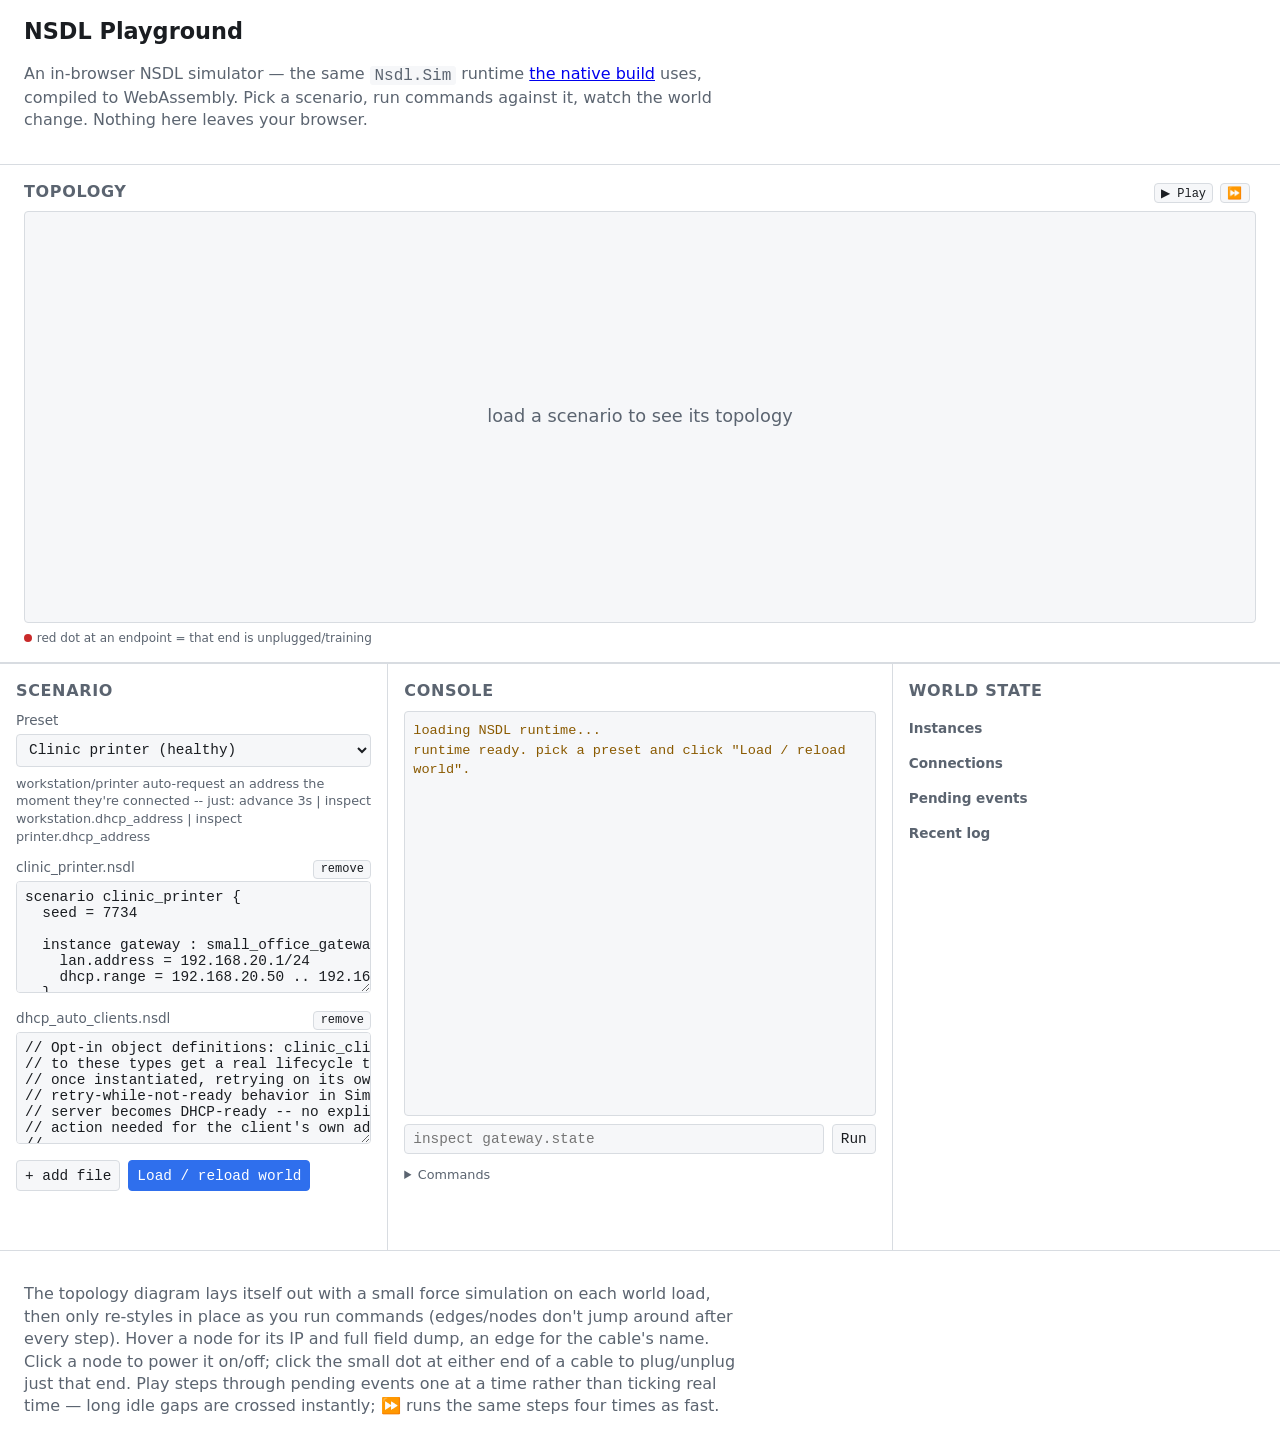
<file: index.html>
<!doctype html>
<html lang="en">
<head>
<meta charset="utf-8">
<meta name="viewport" content="width=device-width, initial-scale=1">
<title>NSDL Playground</title>
<link rel="stylesheet" href="style.css">
</head>
<body>
<header>
  <h1>NSDL Playground</h1>
  <p>
    An in-browser NSDL simulator — the same <code>Nsdl.Sim</code> runtime
    <a href="https://github.com/tetibear-ish/nsdl">the native build</a> uses,
    compiled to WebAssembly. Pick a scenario, run commands against it, watch
    the world change. Nothing here leaves your browser.
  </p>
</header>

<section id="panel-topology" aria-label="Network topology">
  <h2>Topology <span class="topology-controls">
    <button id="play-pause" type="button" class="small" disabled>▶ Play</button>
    <button id="fast-toggle" type="button" class="small" disabled title="4x speed">⏩</button>
    <span id="clock"></span>
  </span></h2>
  <svg id="topology-svg" viewBox="0 0 900 300" preserveAspectRatio="xMidYMid meet"
       role="img" aria-label="Network topology diagram">
    <text x="450" y="154" text-anchor="middle" class="topology-placeholder">load a scenario to see its topology</text>
  </svg>
  <p class="legend"><span class="marker-swatch"></span>red dot at an endpoint = that end is unplugged/training</p>
</section>

<main>
  <section id="panel-scenario" aria-label="Scenario">
    <h2>Scenario</h2>
    <label for="preset-select">Preset</label>
    <select id="preset-select"></select>
    <p id="preset-hint" class="hint"></p>

    <div id="file-editors"></div>
    <div class="row">
      <button id="add-file" type="button">+ add file</button>
      <button id="load-world" type="button" class="primary">Load / reload world</button>
    </div>
    <p id="load-status" class="status"></p>
  </section>

  <section id="panel-console" aria-label="Console">
    <h2>Console</h2>
    <div id="console-log" role="log" aria-live="polite"></div>
    <form id="console-form">
      <input id="console-input" type="text" autocomplete="off" spellcheck="false"
             placeholder="inspect gateway.state" disabled>
      <button type="submit" disabled>Run</button>
    </form>
    <details id="command-help">
      <summary>Commands</summary>
      <table>
        <tr><td><code>inspect PATH</code></td><td>read a field, e.g. <code>inspect gateway.state</code></td></tr>
        <tr><td><code>set PATH VALUE</code></td><td>configure a field directly</td></tr>
        <tr><td><code>invoke TRIGGER TARGET</code></td><td>dispatch a handler, e.g. <code>invoke power_on gateway</code></td></tr>
        <tr><td><code>advance DURATION</code></td><td>move the clock forward, e.g. <code>advance 2m30s</code></td></tr>
        <tr><td><code>power_cycle TARGET</code></td><td>logged no-op (no port/service layer yet)</td></tr>
        <tr><td><code>restart_service TARGET</code></td><td>logged no-op</td></tr>
        <tr><td><code>dhcp CLIENT SERVER ADDRESS LEASE_SECONDS</code></td><td>run a real DHCP handshake</td></tr>
        <tr><td><code>ping FROM TO [via GATEWAY]</code></td><td>LAN ping, or WAN ping gated on GATEWAY's readiness</td></tr>
        <tr><td><code>print CLIENT PRINTER CONTENT...</code></td><td>send a print job</td></tr>
        <tr><td><code>thread_sight MEDIUM</code></td><td>physical-layer facts about one medium</td></tr>
        <tr><td><code>packet_sight FROM TO</code></td><td>the current route and its last known outcome</td></tr>
        <tr><td><code>disconnect MEDIUM</code></td><td>cut a cable at both ends</td></tr>
        <tr><td><code>reconnect MEDIUM</code></td><td>splice both ends back (not instant — link training)</td></tr>
        <tr><td><code>disconnect_endpoint PORT_PATH</code></td><td>unplug just one end, e.g. <code>disconnect_endpoint workstation.eth0</code></td></tr>
        <tr><td><code>reconnect_endpoint PORT_PATH</code></td><td>replug just that end (link training)</td></tr>
      </table>
    </details>
  </section>

  <section id="panel-state" aria-label="World state">
    <h2>World state</h2>

    <h3>Instances</h3>
    <div id="instances-table"></div>

    <h3>Connections</h3>
    <ul id="connections-list"></ul>

    <h3>Pending events</h3>
    <ul id="pending-list"></ul>

    <h3>Recent log</h3>
    <ul id="log-list"></ul>
  </section>
</main>

<footer>
  <p>
    The topology diagram lays itself out with a small force simulation on
    each world load, then only re-styles in place as you run commands
    (edges/nodes don't jump around after every step). Hover a node for its
    IP and full field dump, an edge for the cable's name. Click a node to
    power it on/off; click the small dot at either end of a cable to
    plug/unplug just that end. Play steps through pending events one at a
    time rather than ticking real time — long idle gaps are crossed
    instantly; ⏩ runs the same steps four times as fast.
  </p>
</footer>

<script src="nsdl_web.bc.wasm.js"></script>
<script src="app.js"></script>
</body>
</html>
</file>
<file: style.css>
:root {
  --bg: #ffffff;
  --bg-panel: #f6f7f9;
  --fg: #1a1d21;
  --fg-muted: #5b6470;
  --border: #d8dce1;
  --accent: #2f6fed;
  --ok: #1a7f37;
  --err: #c92a2a;
  --ack: #8a5a00;
  --mono: "SFMono-Regular", Consolas, "Liberation Mono", Menlo, monospace;
}

@media (prefers-color-scheme: dark) {
  :root {
    --bg: #14171a;
    --bg-panel: #1c2024;
    --fg: #e6e8eb;
    --fg-muted: #93a0ae;
    --border: #333a42;
    --accent: #5b9dff;
    --ok: #3fbf62;
    --err: #ff6b6b;
    --ack: #e0a942;
  }
}

* { box-sizing: border-box; }

body {
  margin: 0;
  background: var(--bg);
  color: var(--fg);
  font-family: system-ui, sans-serif;
  line-height: 1.4;
}

header, footer {
  padding: 1rem 1.5rem;
}

header p, footer p {
  color: var(--fg-muted);
  max-width: 70ch;
}

h1 { margin: 0 0 0.25rem 0; font-size: 1.4rem; }
h2 { margin: 0 0 0.5rem 0; font-size: 1rem; text-transform: uppercase; letter-spacing: 0.04em; color: var(--fg-muted); }
h3 { margin: 1rem 0 0.35rem 0; font-size: 0.85rem; color: var(--fg-muted); }

code { font-family: var(--mono); background: var(--bg-panel); padding: 0.05rem 0.3rem; border-radius: 3px; }

#panel-topology {
  padding: 1rem 1.5rem;
  border-top: 1px solid var(--border);
  border-bottom: 1px solid var(--border);
}
#panel-topology h2 { display: flex; justify-content: space-between; align-items: baseline; }

#topology-svg {
  width: 100%;
  height: auto;
  max-height: 46vh;
  display: block;
  background: var(--bg-panel);
  border: 1px solid var(--border);
  border-radius: 4px;
}

.topology-placeholder { fill: var(--fg-muted); font: 13px system-ui, sans-serif; }

#topology-svg .edge { stroke: var(--fg-muted); stroke-width: 2; }
#topology-svg .edge-label {
  fill: var(--fg-muted);
  font: 9px var(--mono);
  text-anchor: middle;
}

/* Per-endpoint plug/unplug markers -- .endpoint-hit is the generously-sized
   (invisible except on hover) click target, .endpoint-marker is the small
   dot that only becomes visible (red) once that specific end reports
   anything other than "attached". See Sim.attached_a/attached_b and
   app.js's updateTopologyStyling. */
#topology-svg .endpoint { cursor: pointer; }
#topology-svg .endpoint-hit { fill: transparent; stroke: transparent; stroke-width: 2; transition: stroke 0.15s; }
#topology-svg .endpoint:hover .endpoint-hit { stroke: var(--accent); }
#topology-svg .endpoint-marker {
  fill: var(--err);
  opacity: 0;
  transition: opacity 0.15s;
}
#topology-svg .endpoint-marker.detached { opacity: 1; }

#topology-svg .node { cursor: pointer; }
#topology-svg .node circle {
  fill: var(--bg);
  stroke: var(--accent);
  stroke-width: 2.5;
  transition: stroke 0.2s;
}
#topology-svg .node:hover circle { stroke-width: 4; }
#topology-svg .node circle.node-off { stroke: var(--fg-muted); }
#topology-svg .node .node-name {
  fill: var(--fg);
  font: bold 10px var(--mono);
  text-anchor: middle;
}
#topology-svg .node .node-state {
  fill: var(--fg-muted);
  font: 9px var(--mono);
  text-anchor: middle;
}

.legend { font-size: 0.75rem; color: var(--fg-muted); margin: 0.4rem 0 0 0; }
.legend .marker-swatch {
  display: inline-block;
  width: 8px;
  height: 8px;
  border-radius: 50%;
  background: var(--err);
  vertical-align: middle;
  margin-right: 0.3rem;
}

main {
  display: grid;
  grid-template-columns: 1fr 1.3fr 1fr;
  gap: 1px;
  background: var(--border);
  border-top: 1px solid var(--border);
  border-bottom: 1px solid var(--border);
}

@media (max-width: 900px) {
  main { grid-template-columns: 1fr; }
}

section {
  background: var(--bg);
  padding: 1rem;
  overflow: auto;
  max-height: 80vh;
}

label { display: block; font-size: 0.85rem; color: var(--fg-muted); margin-bottom: 0.25rem; }

select, input[type="text"], textarea, button {
  font-family: var(--mono);
  font-size: 0.9rem;
  background: var(--bg-panel);
  color: var(--fg);
  border: 1px solid var(--border);
  border-radius: 4px;
  padding: 0.4rem 0.5rem;
}

select { width: 100%; margin-bottom: 0.5rem; }

.hint { color: var(--fg-muted); font-size: 0.8rem; margin: 0 0 0.75rem 0; }

.file-editor { margin-bottom: 0.6rem; }
.file-editor .file-editor-head { display: flex; justify-content: space-between; align-items: baseline; }
.file-editor textarea {
  width: 100%;
  min-height: 7rem;
  resize: vertical;
  white-space: pre;
}

.row { display: flex; gap: 0.5rem; margin-top: 0.5rem; }

button {
  cursor: pointer;
}
button:hover { border-color: var(--accent); }
button.primary { background: var(--accent); color: #fff; border-color: var(--accent); }
button.small { padding: 0.1rem 0.4rem; font-size: 0.75rem; }

.status { font-size: 0.85rem; min-height: 1.2em; }
.status.ok { color: var(--ok); }
.status.err { color: var(--err); }

#console-log {
  font-family: var(--mono);
  font-size: 0.85rem;
  background: var(--bg-panel);
  border: 1px solid var(--border);
  border-radius: 4px;
  padding: 0.5rem;
  height: 45vh;
  overflow-y: auto;
  white-space: pre-wrap;
  word-break: break-word;
}

#console-log .line { padding: 0.05rem 0; }
#console-log .line.input { color: var(--fg-muted); }
#console-log .line.value { color: var(--fg); }
#console-log .line.ack { color: var(--ack); }
#console-log .line.error { color: var(--err); }

#console-form { display: flex; gap: 0.5rem; margin-top: 0.5rem; }
#console-input { flex: 1; }

#command-help { margin-top: 0.75rem; font-size: 0.8rem; color: var(--fg-muted); }
#command-help table { border-collapse: collapse; margin-top: 0.4rem; }
#command-help td { padding: 0.15rem 0.5rem 0.15rem 0; vertical-align: top; }

#clock { font-family: var(--mono); font-weight: normal; color: var(--fg-muted); font-size: 0.85rem; }
.topology-controls { display: inline-flex; align-items: baseline; gap: 0.4rem; }

table.state-table { width: 100%; border-collapse: collapse; font-size: 0.85rem; }
table.state-table th, table.state-table td {
  text-align: left;
  padding: 0.25rem 0.4rem;
  border-bottom: 1px solid var(--border);
  vertical-align: top;
}
table.state-table td.fields { font-family: var(--mono); font-size: 0.78rem; padding-top: 0.3rem; padding-bottom: 0.3rem; }
.field-row { color: var(--fg-muted); white-space: nowrap; }
.field-row .field-key { color: var(--fg-muted); }
.field-row .field-value { color: var(--fg-muted); }
/* Protocol-negotiated live state (dhcp_*, ...) -- see isLiveField in
   app.js -- gets the accent color and a bold key, so it's visually
   distinct from a scenario's own static declarations in the same row. */
.field-row.field-live { color: var(--fg); }
.field-row.field-live .field-key { color: var(--accent); font-weight: bold; }
.field-row.field-live .field-value { color: var(--fg); }

ul#connections-list, ul#pending-list, ul#log-list {
  list-style: none;
  margin: 0;
  padding: 0;
  font-family: var(--mono);
  font-size: 0.8rem;
}
ul#connections-list li, ul#pending-list li, ul#log-list li {
  padding: 0.15rem 0;
  border-bottom: 1px solid var(--border);
  color: var(--fg-muted);
}
</file>
